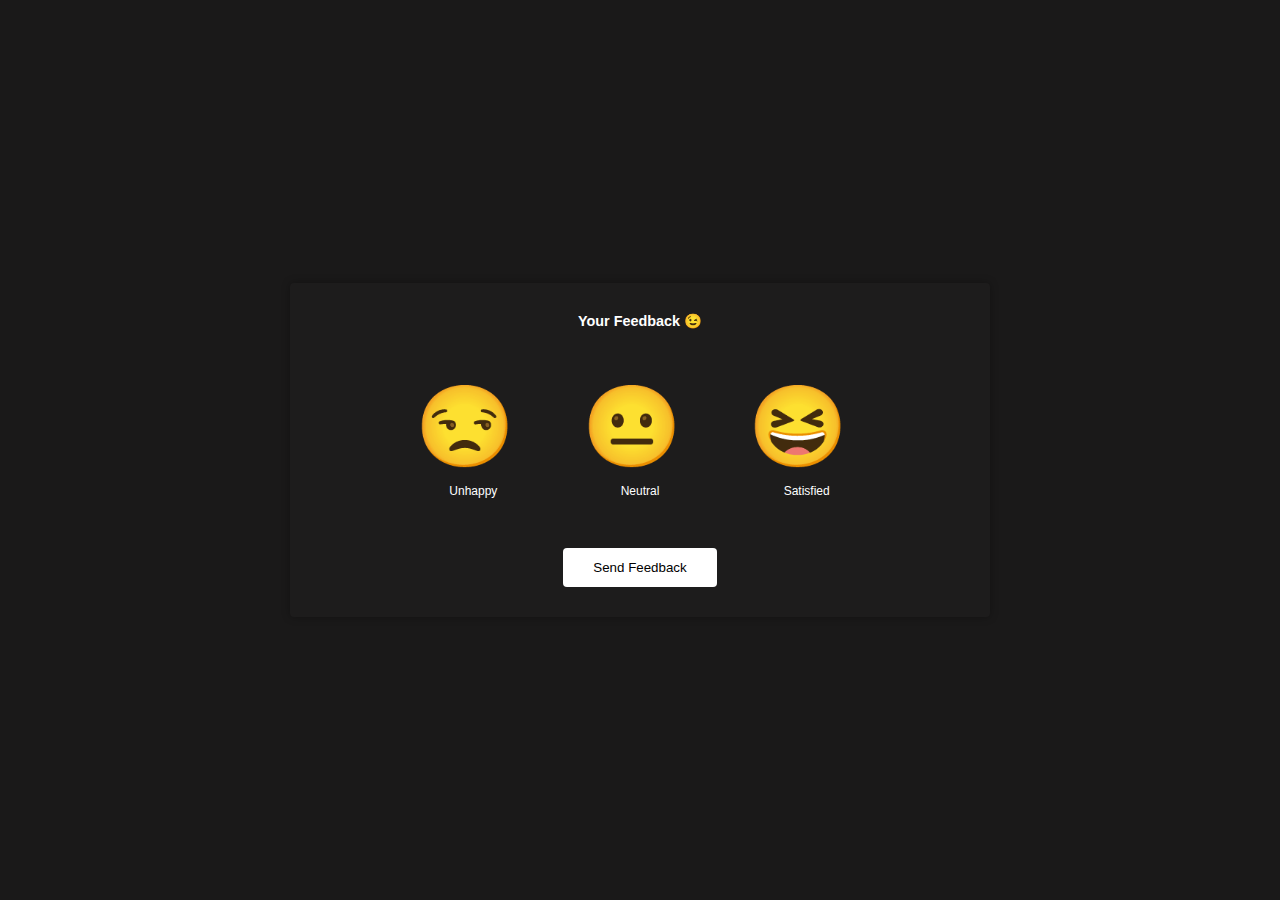
<file: feedback/index.html>
<html lang="en">
  <head>
    <meta charset="UTF-8" />
    <meta http-equiv="X-UA-Compatible" content="IE=edge" />
    <meta name="viewport" content="width=device-width, initial-scale=1.0" />
    <title>Feedback</title>
    <link rel="stylesheet" href="main.css" />
  </head>
  <body>
    <section class="panel-container" id="panel">
      <strong>Your Feedback 😉</strong>
      <div class="ratings-container">
        <div class="container">
          <div class="rating">
            <div class="icon">😒</div>
            <small>Unhappy</small>
          </div>
          <div class="rating">
            <div class="icon">😐</div>
            <small>Neutral</small>
          </div>
          <div class="rating">
            <div class="icon">😆</div>
            <small>Satisfied</small>
          </div>
        </div>
      </div>
      <button class="btn" id="send">Send Feedback</button>
    </section>

    <script src="app.js"></script>
  </body>
</html>
</file>
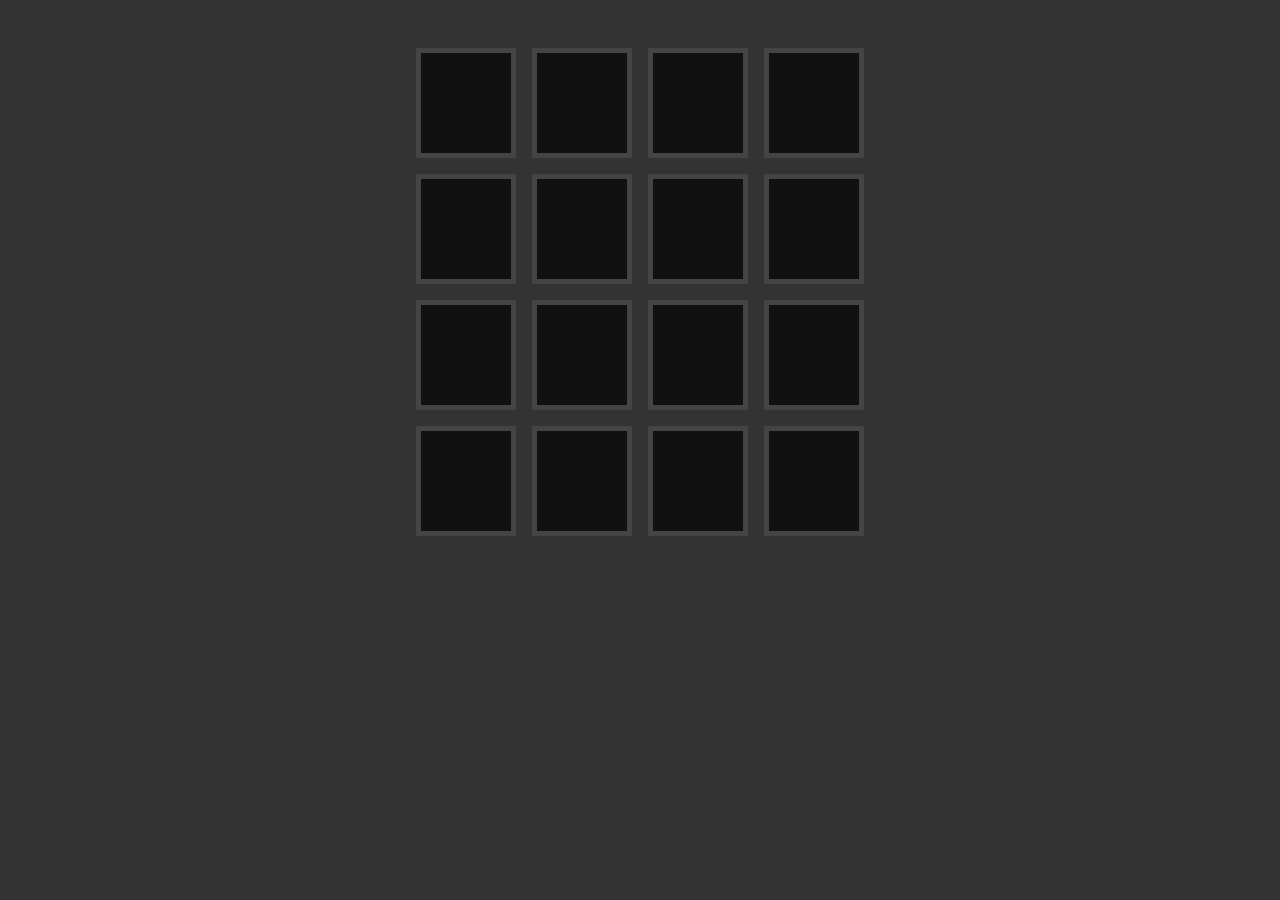
<file: memory_game/index.html>
<!DOCTYPE html>
<html lang="en">
<head>
	<meta charset="UTF-8">
	<meta http-equiv="X-UA-Compatible" content="IE=edge">
	<meta name="viewport" content="width=device-width, initial-scale=1.0">
	<title>Memory Game - JavaScript DOM Project</title>
	<link rel="stylesheet" href="main.css">
	<script src="app.js" defer></script>
</head>
<body>
	<div class="tiles">

    </div>
</body>
</html>
</file>
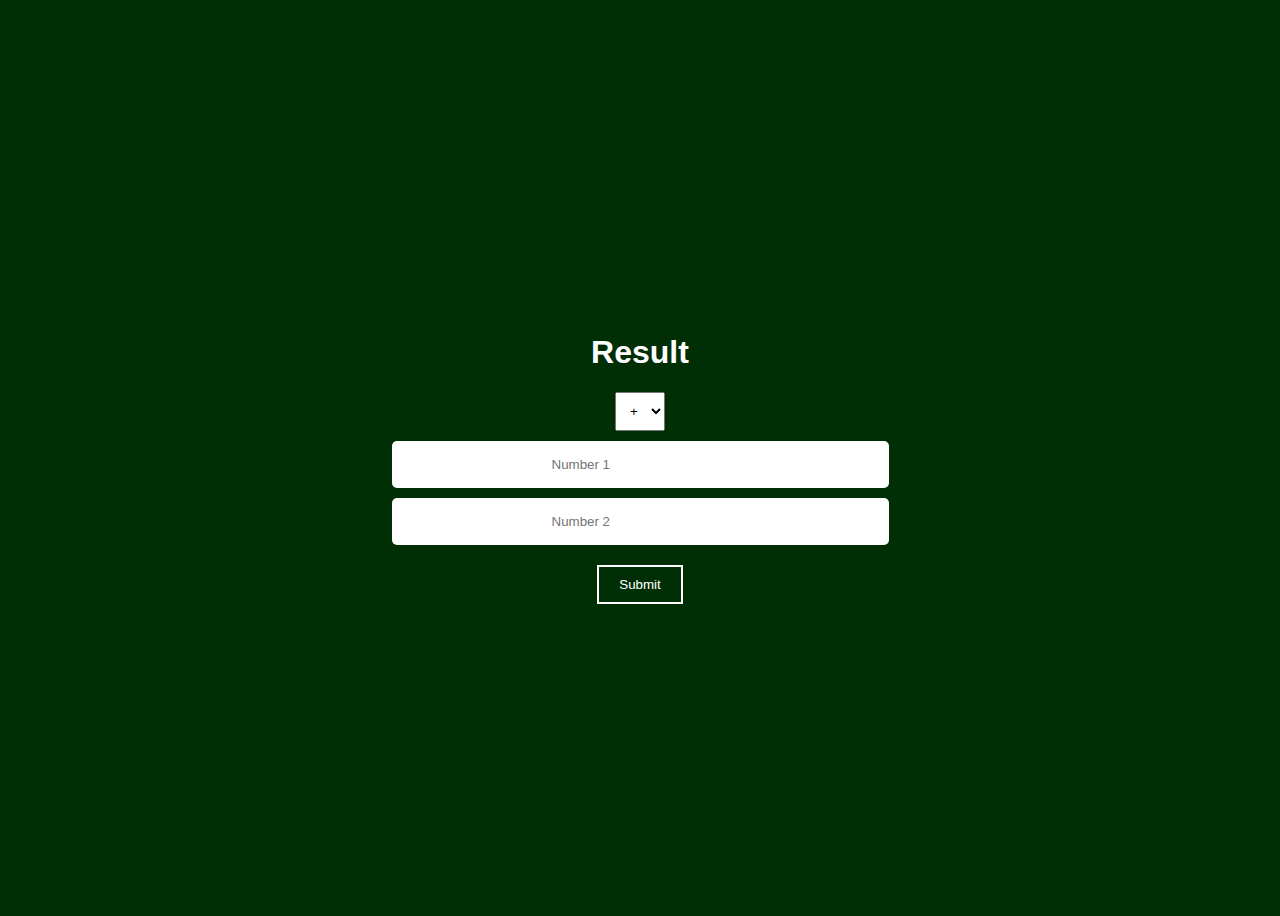
<file: simple_calc/index.html>
<!DOCTYPE html>
<html lang="en">
<head>
    <meta charset="UTF-8">
    <meta name="viewport" content="width=device-width, initial-scale=1.0">
    <title>Simple Calculator</title>
    <link rel="stylesheet" href="main.css">
</head>
<body>
    <div class="main">
        <div class="inputs">
          <h1 class="result">Result</h1>
          <select id="selectOp">
            <option value="plus">+</option>
            <option value="min">-</option>
            <option value="dev">/</option>
            <option value="multi">*</option>
          </select>
          <input type="number" class="num1" placeholder="Number 1" />
          <input type="number" class="num2" placeholder="Number 2" />
        </div>
        <div class="submitBtn">
          <button id="btn">Submit</button>
        </div>
      </div>
  
      <script src="app.js"></script>
</body>
</html>
</file>
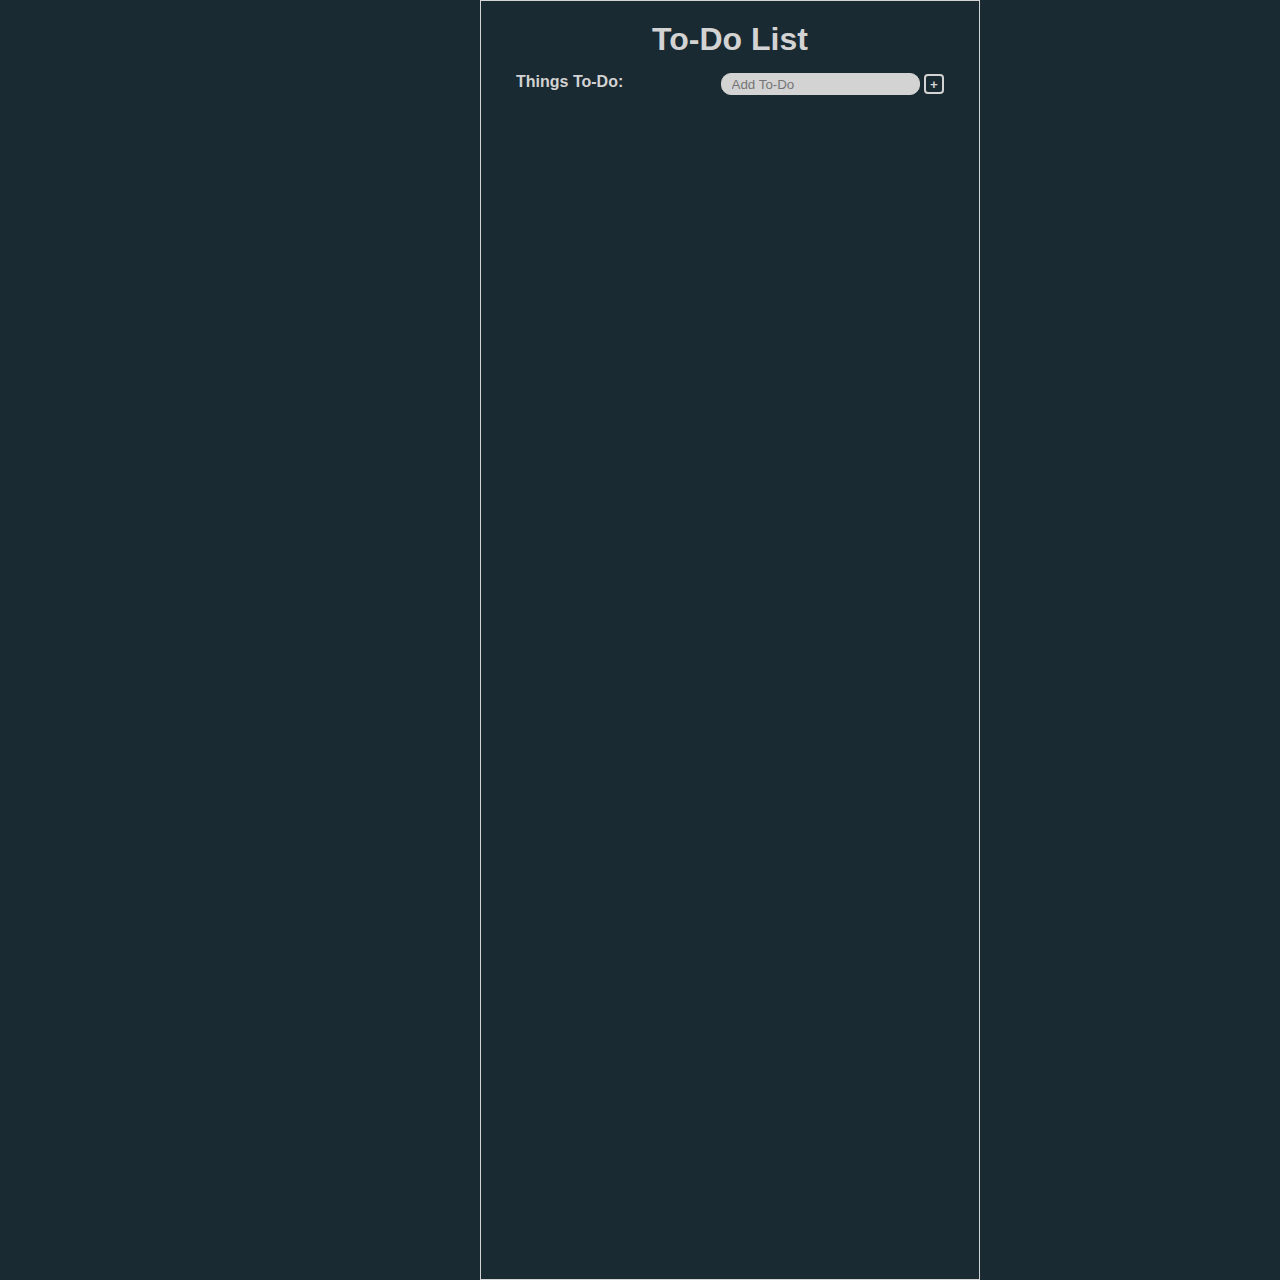
<file: todo_app/index.html>
<!DOCTYPE html>
<html lang="en">
<head>
  <meta charset="UTF-8">
  <meta name="viewport" content="width=device-width, initial-scale=1.0">
  <link rel="stylesheet" href="main.css">
  <title>To Do App</title>
</head>
<body>

  <div class="container">

    <h1>To-Do List</h1>

    <div class="inside-container">

      <div class="todos">
        <h4>Things To-Do:</h4>
        <div class="todo-list" id="todo-list">

        </div>
      </div>

      <div class="add-todo">
        <input type="text" id="input-todo" placeholder="Add To-Do">
        <input type="button" id="add-todo" value="+" >
      </div>

    </div>
  </div>

  <script src="app.js"></script>
</body>
</html>
</file>
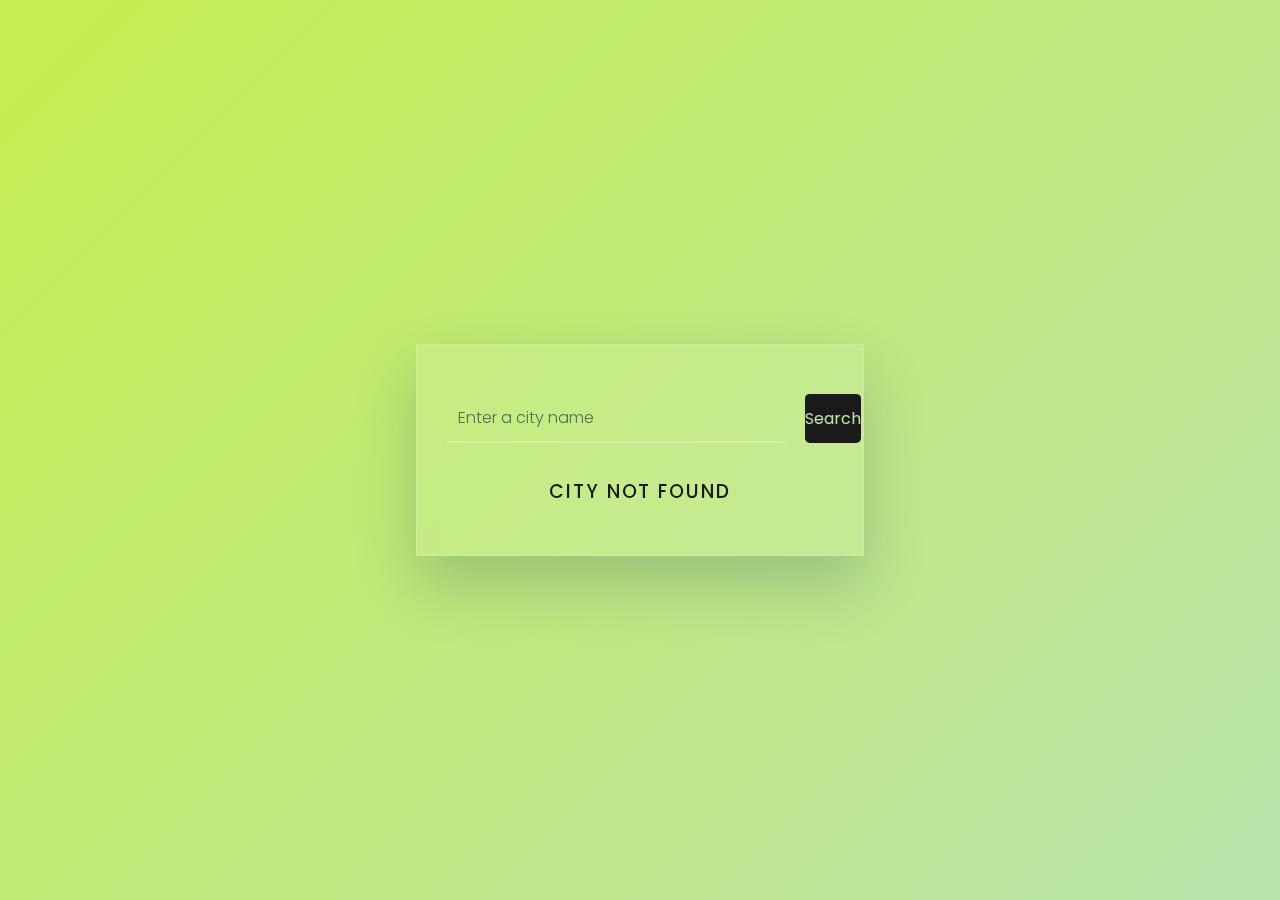
<file: weather_app/index.html>
<!DOCTYPE html>
<html lang="en">
<head>
    <meta charset="UTF-8">
    <meta name="viewport" content="width=device-width, initial-scale=1.0">
    <link rel="stylesheet" href="https://fonts.googleapis.com/css2?family=Poppins:wght@300;500;600&display=swap">
    <link rel="stylesheet" href="style.css">
    <title>Khalifa's Weather App</title>
</head>
<body>

    <div class="wrapper">
        <div class="shape shape-1"></div>
        <div class="shape shape-2"></div>
        <div class="container">
            <div class="search-container">
                <input
                    type="text"
                    placeholder="Enter a city name"
                    id="city"
                    value="kaduna"
                />
                <button id="search-btn">Search</button>
            </div>
            <div id="result"></div>
        </div>
    </div>

    <script src="app.js"></script>
</body>
</html>
</file>
<file: feedback/main.css>
* {
    box-sizing: border-box;
  }
  
  body {
    background: rgb(26, 25, 25);
    font-family: sans-serif;
    display: flex;
    justify-content: center;
    align-items: center;
    height: 100vh;
    overflow: hidden;
    margin: 0;
  }
  
  .panel-container {
    background-color: #1d1c1c;
    box-shadow: 0 0 8px rgba(0, 0, 0, 0.3);
    border-radius: 4px;
    font-size: 90%;
    display: flex;
    flex-direction: column;
    justify-content: center;
    align-items: center;
    padding: 30px;
    width: 700px;
    color: #fff;
  }
  
  .ratings-container {
    display: flex;
    margin: 20px 0;
  }
  
  .container {
    display: flex;
    justify-content: center;
    align-items: center;
    text-align: center;
    width: 500px;
  }
  
  .rating {
    flex: 1;
    padding: 20px;
    margin: 10px 5px;
    cursor: pointer;
  }
  
  .rating:hover,
  .rating.active {
    border-radius: 4px;
    background-color: #ccc;
    transition: 1s ease;
  }
  
  .rating .icon {
    width: 40px;
    font-size: 5rem;
    margin-right: 10px;
  }
  
  .rating small {
    color: #fff;
    display: inline-block;
    margin: 10px 0 0;
  }
  
  .btn {
    background: #fff;
    color: #000;
    border: 0;
    border-radius: 4px;
    padding: 12px 30px;
    cursor: pointer;
    outline: 0;
  }
  
  .btn:active {
    transform: scale(0.98);
  }
  
  /* JavaScript */
  .heart {
    font-size: 3rem;
    margin-bottom: 10px;
  }
</file>
<file: memory_game/main.css>
body {
	background: #333333;
	margin: 0;
}

.tiles {
	margin: 48px auto;
	width: max-content;
	display: grid;
	grid-template-columns: repeat(4, 100px);
	gap: 16px;
	box-sizing: border-box;
}

.tile {
	height: 100px;
	background: #111111;
	border: 5px solid #444444;
	cursor: pointer;
}
</file>
<file: simple_calc/main.css>
body {
    height: 100vh;
    display: flex;
    justify-content: center;
    align-items: center;
    background: #002f06;
    color: white;
    font-family: sans-serif;
  }
  
  .main {
    padding: 5px 0;
    text-align: center;
  }
  
  input {
    display: flex;
    flex-direction: column;
  }
  
  .inputs input {
    border: none;
    border-radius: 5px;
    padding: 1rem 10rem;
    outline: none;
    margin-bottom: 10px;
  }
  
  #selectOp {
    margin-bottom: 10px;
    padding: 10px;
    outline: none;
  }
  
  #btn {
    border: none;
    background: transparent;
    color: white;
    padding: 10px 20px;
    border: 2px solid white;
    margin-top: 10px;
    cursor: pointer;
  }
</file>
<file: todo_app/main.css>
* {
    padding: 0;
    margin: 0;
    box-sizing: border-box;
    list-style: none;
    font-family: "Montserrat", sans-serif;
    border: none;
}

html, body {
    background-color: #1a2a32;
    color: #d3d3d3;
    width: 50%;
    margin: 0 auto;
}

.container {
    border: 1px solid #d3d3d3;
    height: 100vw;
    padding: 20px;
    min-width: 500px;
}

.container h1 {
    text-align: center;
}

.inside-container {
    display: flex;
    justify-content: space-between;
    margin: 15px;
}

.todo-list {
    margin-top: 15px;
    padding: 5px;
}

.added-todo {
    cursor: pointer;
    font-size: 15px;
}

#input-todo {
    height: 20px;
    border: #d3d3d3 solid 1px;
    border-radius: 10px;
    background-color: #d3d3d3;
    padding: 10px;
    color: #1a2a32;
    
}

#input-todo:focus {
    outline: none;
    background-color: #fff;
}

#add-todo {
    cursor: pointer;
    width: 20px;
    height: 20px;
    border: #d3d3d3 2px solid;
    border-radius: 20%;
    color: #d3d3d3;
    background-color: #1a2a32;
    font-weight: bolder;
}

#add-todo:hover {
    color: #1a2a32;
    background-color: #d3d3d3;
}
</file>
<file: weather_app/style.css>
* {
    padding: 0;
    margin: 0;
    box-sizing: border-box;
    font-family: "Poppins", sans-serif;
}

:root {
    --black: #1a1a1a;
    --primary-color: #c5ee4f;
    --secondar-color: #bae4ac;
    --secondary-color-2: #56704c;
    --secondary-color-3: rgba(255, 255, 255, 0.25);
    --secondary-color-4: rgba(255, 255, 255, 0.1);
    --shadow: rgba(3, 46, 87, 0.2);
}

body {
    height: 100vh;
    background: linear-gradient(135deg, var(--primary-color), var(--secondar-color));
}

.wrapper {
    font-size: 16px;
    width: 90vw;
    max-width: 28em;
    position: absolute;
    transform: translate(-50%, -50%);
    top: 50%;
    left: 50%;
}

.container {
    width: 100%;
    background: var(--secondary-color-4);
    backdrop-filter: blur(10px);
    padding: 3em 1.8em;
    border: 2px solid var(--secondary-color-4);
    border-radius: 0.6;
    box-shadow: 0 1.8em 3.7em var(--shadow);
    text-align: center;
}

.shape {
    position: absolute;
    background-color: var(--secondary-color-3);
    backdrop-filter: blur(1.2em);
    border: 2px solid var(--secondary-color-4);
    border-radius: 50%;
}

/* .shape-1 {
    height: 13em;
    width: 13em;
    right: -6.5em;
    top: 1.8em;
}

.shape-2 {
    height: 11em;
    width: 11em;
    bottom: -3.7em;
    left: -2.5em;
} */

.search-container {
    font-size: 1em;
    display: grid;
    grid-template-columns: 9fr 3fr;
    gap: 1.25em;
}

.search-container input,
.search-container button {
    outline: none;
    font-size: 1em;
    border: none;
}

.search-container input {
    padding: 0.7em;
    background-color: transparent;
    border-bottom: 2px solid var(--secondary-color-3);
    color: var(--black);
    font-weight: 300;
}

.search-container input::placeholder {
    color: var(--secondary-color-2);
}

.search-container input:focus {
    border-color: var(--black)
}

.search-container button {
    color: var(--secondar-color);
    background-color: var(--black);
    border-radius: 0.3em;
}

#result h2 {
    color: var(--black);
    text-transform: uppercase;
    letter-spacing: 0.18em;
    font-weight: 600;
    margin: 1.25em 0;
  }

  .weather,
  .desc {
    color: var(--secondary-color-2);
    text-transform: uppercase;
    letter-spacing: 0.2em;
    font-size: 0.9em;
    font-weight: 500;
    line-height: 2em;
  }

  .weather {
    margin-top: -0.7em;
  }

  #result img {
    margin: 0.6em 0 0 0;
    width: 6.2em;
    filter: drop-shadow(0 1.8em 3.7em var(--shadow));
  }

  #result h1 {
    font-size: 4em;
    margin: 0.3em 0 0.7em 0;
    line-height: 0;
    font-weight: 400;
    color: var(--black);
  }

  .temp-container {
    display: flex;
    justify-content: center;
  }

  .temp-container div {
    padding: 0.3em 1em;
  }

  .temp-container div:first-child {
    border-right: 1px solid var(--secondary-color-3);
  }

  .temp-container .title {
    font-weight: 600;
    color: var(--black);
  }

  .temp-container .temp {
    font-weight: 300;
    color: var(--secondary-color-2);
  }

  .msg {
    margin-top: 1.8em;
    color: var(--black);
    font-weight: 500;
    text-transform: uppercase;
    letter-spacing: 0.1em;
  }

  @media screen and (max-width: 450px) {
    .wrapper {
      font-size: 14px;
    }
  }
</file>
